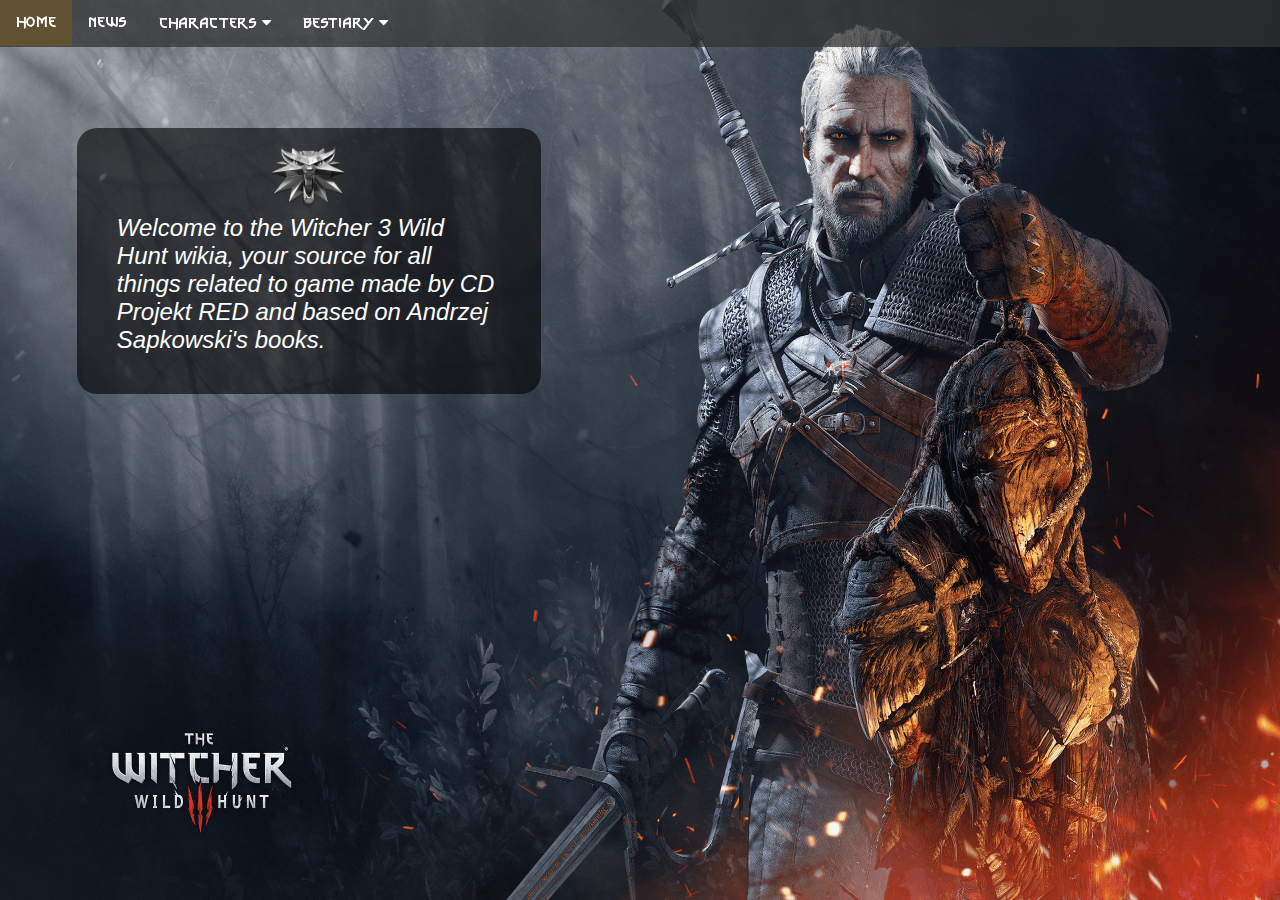
<file: index.html>
<!DOCTYPE html>
<html lang="en">
<head>
    <meta charset="UTF-8">
    <meta name="viewport" content="width=device-width, initial-scale=1.0">
     <script src="../Scripts/includehtml.js"></script>
     <link rel="icon" href="https://i.pinimg.com/originals/fd/b9/35/fdb935074c888327d04da71f20615e7d.png">
    <link rel="stylesheet" type="text/css" href="../Styles/index.css">
    <link rel="stylesheet" href="https://cdnjs.cloudflare.com/ajax/libs/font-awesome/4.7.0/css/font-awesome.min.css">
    <meta http-equiv="X-UA-Compatible" content="ie=edge">
    <title>Witcher wiki</title>
</head>
<body>

<div include-html="../Pages/navbar.html"></div>

<div id = "imgBackground">
    <main>
        <img id="wolfLogo" src="../Images/wolf_school.png" alt="Medallion" >
        
        Welcome to the Witcher 3 Wild Hunt wikia, 
        your source for all things related to game made by 
        CD Projekt RED and  based on Andrzej Sapkowski's books.
    </main>
</div>

<script>
    includeHTML();
</script>    
</body>
</html>
</file>
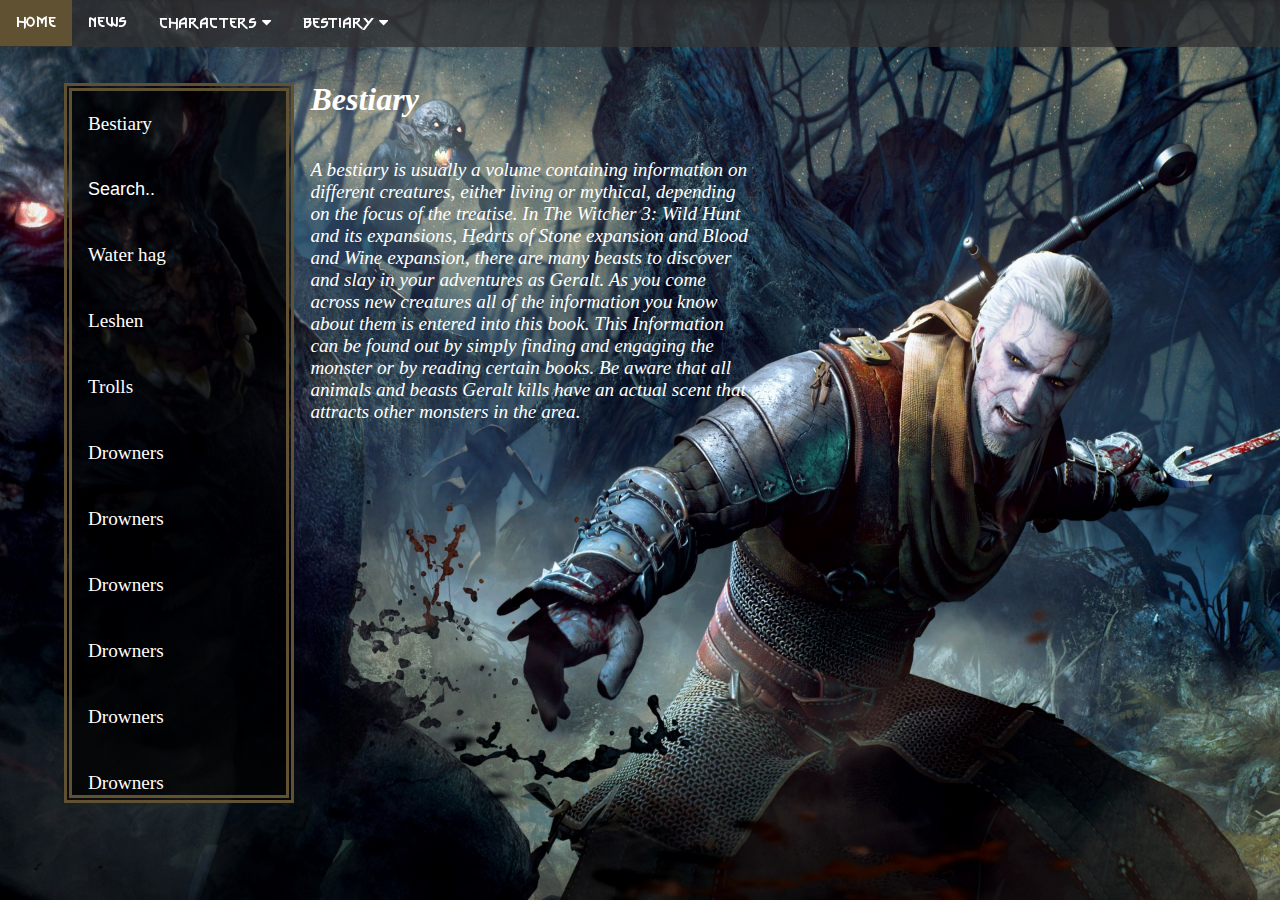
<file: Pages/bestiary.html>
<!DOCTYPE html>
<html lang="en">
<head>
    <meta charset="UTF-8">
    <meta name="viewport" content="width=device-width, initial-scale=1.0">
    <script src="../Scripts/includehtml.js"></script>
    <link rel="icon" href="https://i.pinimg.com/originals/fd/b9/35/fdb935074c888327d04da71f20615e7d.png">
    <link rel="stylesheet" type="text/css" href="../Styles/bestiary.css">
    <link rel="stylesheet" href="https://cdnjs.cloudflare.com/ajax/libs/font-awesome/4.7.0/css/font-awesome.min.css">
    <script src="../Scripts/search.js"></script>
    <meta http-equiv="X-UA-Compatible" content="ie=edge">
    <title>Witcher wiki</title>
</head>
<body>

    <div include-html="../Pages/navbar.html"></div> 



      <div id = "imgBackground">
        <main>
          
            <ul id="tab">
                <div id="firstTab"  class= "tablinks" onclick="openMonster(event, 'Bestiary')" >
                  <a href="#">Bestiary</a></div>
                <input type="text" id="mySearch" onkeyup="myFunction()" placeholder="Search.." title="Type in a category"> 
                <li class="tablinks" onclick="openMonster(event, 'Waterhag')"><a href="#">Water hag</a></li>
                <li class="tablinks" onclick="openMonster(event, 'Leshen')"><a href="#">Leshen</a></li>
                <li class="tablinks" onclick="openMonster(event, 'Trolls')"><a href="#">Trolls</a></li>
                <li class="tablinks" onclick="openMonster(event, 'Drowners')"><a href="#">Drowners</a></li>
                <li class="tablinks" onclick="openMonster(event, 'Drowners')"><a href="#">Drowners</a></li>
                <li class="tablinks" onclick="openMonster(event, 'Drowners')"><a href="#">Drowners</a></li>
                <li class="tablinks" onclick="openMonster(event, 'Drowners')"><a href="#">Drowners</a></li>
                <li class="tablinks" onclick="openMonster(event, 'Drowners')"><a href="#">Drowners</a></li>
                <li class="tablinks" onclick="openMonster(event, 'Drowners')"><a href="#">Drowners</a></li>
                
            </ul>
              
              <div id="Bestiary" class="tabcontent">
                <h1><i>Bestiary</i></h1>
                <section id="bestiarySection"> 
                    <p>
                        
                        <i>
                            A bestiary is usually a volume containing information on different creatures, 
                            either living or mythical, depending on the focus of the treatise. 
                            In The Witcher 3: Wild Hunt and its expansions, Hearts of Stone expansion and
                             Blood and Wine expansion, there are many beasts to discover and slay in your 
                             adventures as Geralt. As you come across new creatures all of the information you
                              know about them is entered into this book. This Information can be found out by simply 
                              finding and engaging the monster or by reading certain books. Be aware that all animals
                               and beasts Geralt kills have an actual scent that attracts other monsters in the area.
                        </i>
                    </p>
                    
                </section>
                
              </div>
              <div id="Waterhag" class="tabcontent">
                <h1><i>Water hag</i></h1>
                <img class="monsterImg" src="../Images/waterhag.png" alt="waterhag">
                <section>
                    <p>
                        <hr class="style-eight" />
                        <i>Folk say water hags are drowner's wives. If that be true, 
                            'tain't no wonder why they're such ornery bitches.
                            – Shemhel of Dregsdon
                        </i>
                    </p>
                    <p>
                        <i>
                            Some tales mention water hags and swamp 
                            bints masquerading as lost old women to lure
                            travelers back to the rickety shacks they build in the wetlands.
                            In truth, only a blind man, or a sighted man blinded with drink, could 
                            mistake the rank sludge and rotting carrion of a water hag's den for a cozy 
                            cottage, and the hideous hag herself for an innocent grandmother. 
                            Their wrinkled, wart-covered bodies stand nearly two yards tall, 
                            with skin the color of a long-dead cadaver and stinking of muck and fish.
                            Bony growths two spans long stick out from their backs, with hair like a 
                            tangle of seaweed and claws that would make a werewolf proud completing the 
                            picture.
                        </i>
                    </p>
                </section>
                
                
              </div>
              <div id="Leshen" class="tabcontent">
                <h1><i>Leshen</i></h2>
                <img class="monsterImg" src="../Images/leshen.png" alt="leshen">
                <section>
                    <p>
                        <hr class="style-eight" />
                        <i>Humans have long been fascinated by the wild wood — living in its vicinity was the source of tales 
                            about creatures ferocious and benign,
                             friendly and hostile. As they started to settle deeper and deeper into the forests, 
                             respect for the unknown diminished. Lumber was gathered, stone abodes were built. 
                             As the pestilence that was humanity grew bigger, so did the forest's and its inhabitants' wrath.
                        </i>
                    </p>
                    <p>
                        <i>
                            At the heart of the forest lies a secret. 
                            In a place born of darkness and primeval nature, 
                            resides a mighty and terrifying guardian. 
                            Immune to human steel, it is believed the leshen is nature's way of protecting 
                            the forest and the animals that live within it from the threat humans 
                            started to pose upon their ravaging expansion deeper into the lands..
                        </i>
                    </p>
                    <p>
                        <i>
                            Along with the animals it commands, 
                            the leshen became a force to be reckoned with. 
                            Sometimes worshipped, this creature can heal other 
                            woodland animals and summon nekkers or crows to protect the forest. 
                            Its attacks are slow, but deadly — be cautious not to get shackled by 
                            its underground roots.
                        </i>
                    </p>
                    <p>
                        <i>
                            Leshens dwell in dense, primeval woods.
                             Fiercely territorial creatures, they hunt with stealth and cunning as their 
                             only companions. They use their inborn magic to control the plants and animals
                              within their territory – and so, when stalking them, half the battle is merely
                               getting near enough to strike. Leshens old enough to earn the appellation
                                "ancient" wield advanced skills and tactics that make them particularly dangerous.
                        </i>
                    </p>
                </section>
                
              </div>
              <div id="Trolls" class="tabcontent">
                <h1><i>Rock troll</i></h1>
                <img class="monsterImg" src="../Images/troll.png" alt="leshen">
                <section>
                    <p>
                        <hr class="style-eight" />
                        <i>
                            Man must riddly talk. But no tricksy. Or troll boom man head.
                            – rock troll dwelling in a cave on Undvik
                        </i>
                    </p>
                    <p>
                        <i>
                            If while hiking high in the mountains you come across a walking stone, 
                            do not think your eyes deceive you. 
                            Instead, draw your sword – for before you stands a rock troll. 
                            True, not every encounter with these creatures ends in a fight - 
                            while not particularly intelligent, trolls are capable of reason –
                             but it is better to prepare for the worst. Otherwise, your hike might 
                             end not on the summit, but in their stew.
                        </i>
                    </p>
                    <p>
                        <i>
                            Trolls are able to use fire and simple tools,
                            and some of them have even mastered the basics of Common Speech.
                            Though linguistic nuances such as conjugations and declinations escape them,
                            they are extremely fond of riddles, rhymes and all sorts of wordplay,
                            a fact a witcher in possession of a bit of wit can use to his advantage
                        </i>
                    </p>
                    <p>
                        <i>
                            If a fight proves inevitable, 
                            one must watch out for the stones these trolls throw with great strength 
                            and shocking precision. Their powerful, heavy fists also present a danger, 
                            for they can buckle even the sturdiest breastplate or cuirass. Since their 
                            backs are covered in a layer of rocky growth, blows delivered from behind will 
                            not do them much damage. They must thus be fought directly, standing face to 
                            face – and preferably armed with a sword covered in a fresh coating of ogroid oil. 
                        </i>
                    </p>
                </section>
              </div>

        </main>
      </div>

 
<script src="../Scripts/changeMonsters.js"></script>
<script>
    includeHTML();
</script>  
</body>
</html>
</file>
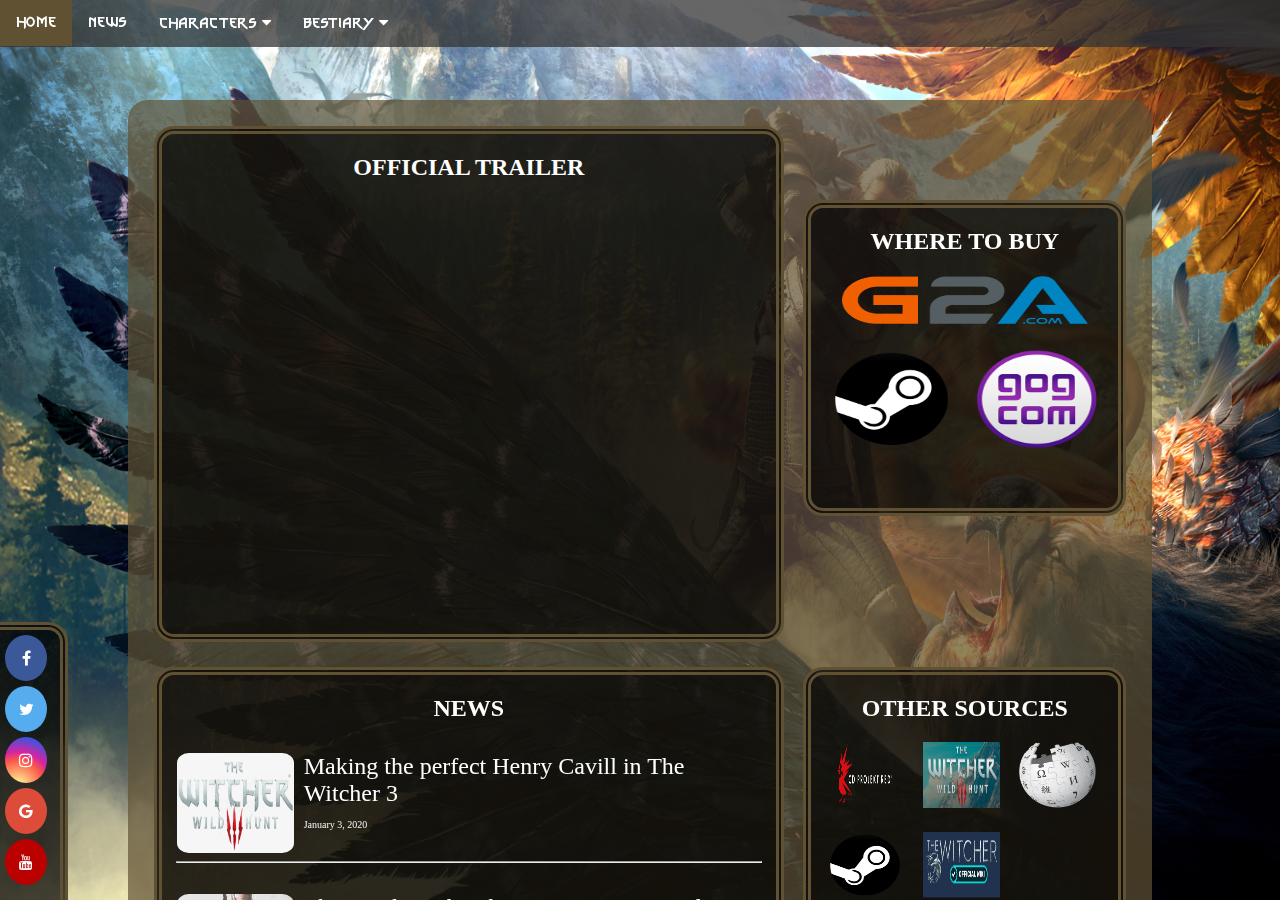
<file: Pages/news.html>
<!DOCTYPE html>
<html lang="en">
<head>
    <meta charset="UTF-8">
    <meta name="viewport" content="width=device-width, initial-scale=1.0">
    <script src="../Scripts/includehtml.js"></script>
    <meta http-equiv="X-UA-Compatible" content="ie=edge">
    <link rel="icon" href="https://i.pinimg.com/originals/fd/b9/35/fdb935074c888327d04da71f20615e7d.png">
    <link rel="stylesheet" type="text/css" href="../Styles/news.css">
    <link rel="stylesheet" href="https://cdnjs.cloudflare.com/ajax/libs/font-awesome/4.7.0/css/font-awesome.min.css">
    <title>Witcher wiki</title>
</head>
<body>

<div include-html="../Pages/navbar.html"></div> 


<div id = "imgBackground">
    

<main>
  <section>
      <h2>OFFICIAL TRAILER</h2>
    <iframe  src="https://www.youtube.com/embed/c0i88t0Kacs" frameborder="0" 
    allow="accelerometer; autoplay; encrypted-media; gyroscope; picture-in-picture" 
    allowfullscreen></iframe>
       </video>

  </section>  
  <aside id="firstAside">

    <h2>WHERE TO BUY</h2>
    <a href="https://www.g2a.com/search?query=witcher%203" target="_blank"><img id="g2aImg" src="../Images/g2a.png" alt="G2A"></a>
    <a href="https://store.steampowered.com/app/292030/The_Witcher_3_Wild_Hunt" target="_blank"><img class="buyImg" src="../Images/steam.png" alt="Steam"></a>
    <a href="https://www.gog.com/game/the_witcher_3_wild_hunt" target="_blank"><img class="buyImg" src="../Images/gog.png" alt="GOG"></a>

  </aside id="firstAside">

  

  <article>

    <h2>NEWS</h2>
    
    <div class="smallnews">
        <img src="../Images/witcherlogo.png" alt="G2A" >
        <p> <a href="https://www.pcgamer.com/henry-cavill-witcher-3-mod/?ns_campaign=article-feed&amp;ns_mchannel=ref&amp;ns_source=steam&amp;ns_linkname=0&amp;ns_fee=0">
            Making the perfect Henry Cavill in The Witcher 3</a><br><span>January 3, 2020</span></p>      
    </div>

     <hr>

    <div class="smallnews">
        <img src="../Images/witcherlogo2.jpg" alt="Players">
        <p><a href="https://www.pcgamer.com/the-witcher-3-breaks-100000-concurrent-players-on-steam-for-the-first-time/?ns_campaign=article-feed&amp;ns_mchannel=ref&amp;ns_source=steam&amp;ns_linkname=0&amp;ns_fee=0">
            The Witcher 3 breaks 100K concurrent players on Steam for the first time</a><br><span>December 29, 2019</span></p>
    </div>

    <hr>

    <div class="smallnews">
        <img src="../Images/wittcherlogo3.jpeg" alt="Players">
        <p><a href="https://www.eurogamer.net/articles/2019-12-21-cd-projekt-and-the-witcher-author-andrzej-sapkowski-ink-new-ip-rights-deal">
            CD Projekt and The Witcher author Andrzej Sapkowski ink new IP rights deal</a><br><span>December 21, 2019</span></p>
    </div>

    <hr>

    <div class="smallnews">
        <img src="../Images/witcherlogo.png" alt="Players">
        <p><a href="https://en.cdprojektred.com/news/the-witcher-3-wild-hunt-coming-to-xbox-game-pass/">
            The Witcher 3: Wild Hunt coming to Xbox Game Pass!<br><span>November 14, 2019</span></a></p>
    </div>

    <hr>

    <a href=""><h3>More..</h3></a>
  </article>


  <aside id="secondAside">
    <h2> OTHER SOURCES</h2>
    <a href="https://en.cdprojektred.com/" target="_blank"><img src="../Images/cdprojektred.png" alt="cdprojektred"></a>
    <a href="https://thewitcher.com/en/witcher3" target="_blank"><img  src="../Images/officialpage.png" alt="officialpage"></a>
    <a href="https://en.wikipedia.org/wiki/The_Witcher_3:_Wild_Hunt" target="_blank"><img  src="../Images/wikipedia.png" alt="wikipedia"></a>
    <a href="https://steamcommunity.com/app/292030" target="_blank"><img class="buyImg" src="../Images/steam.png" alt="Steam"></a>
    <a href="https://witcher.fandom.com/wiki/Witcher_Wiki" target="_blank"><img class="buyImg" src="../Images/officialwiki.png" alt="officialwiki"></a>

  </aside>

</main>

<div id="socialButtons">

    <a href="https://www.facebook.com/thewitcher"  target="_blank" class="fa fa-facebook"></a>
    <a href="https://twitter.com/witchergame" target="_blank" class="fa fa-twitter"></a>
    <a href="https://www.instagram.com/cdpred/" target="_blank" class="fa fa-instagram"></a>
    <a href="#"  class="fa fa-google"></a>
    <a href="https://www.youtube.com/user/WitcherGame"  target="_blank" class="fa fa-youtube"></a>

</div>


</div>






<script>
    includeHTML();
</script> 
</body>
</html>
</file>
<file: Styles/index.css>
@import "../Styles/navbar.css";


html, body {
    margin: 0;
    height: 100%;
    width: 100%;
}

#imgBackground{
    background-image: url("../Images/witcher_background.png");
    height: 100%;
    width: 100%;
    min-width: 1280px;
    min-height: 600px;
    background-repeat: no-repeat;
    background-size: 100% 100%;
    overflow: auto;
}

main{
    margin-top: 10%;
    margin-left: 6%;
    padding: 10px 40px 40px 40px;
    width: 30%;
    font-family:'Lucida Sans', 'Lucida Sans Regular', 'Lucida Grande', 'Lucida Sans Unicode', Geneva, Verdana, sans-serif;
    font-style: italic;
    font-size: x-large;
    color:white;
    background-color: rgb(0, 0, 0, 0.6);
    border-radius: 20px;
    

           
}

#wolfLogo{
    width: 20%;
    height: 20%;
    display: block;
    margin: 0 auto;
}
</file>
<file: Styles/bestiary.css>
@import "../Styles/navbar.css";

html, body {

    margin: 0;
    height: 100%;
    width: 100%;

}

#imgBackground{
    
    background-color: black;
    height: 100%;
    width: 100%;
    min-width: 1280px;
    background-repeat: no-repeat;
    background-size: 100% 100%;
    overflow: auto;

}

main{

    margin: 0 auto;
    margin-top: 60px;
    width: 90%;
    height: 80%;

}

* {box-sizing: border-box}


#tab {
  
  list-style-type: none;
  background-color: rgb(0, 0, 0, 0.5);
  float: left;
  width: 20%;
  height: 100%;
  padding: 0;
  margin: 0;
  overflow-y: auto;
  margin-top: 2%;
  border: solid rgb(96, 81, 51);
  border-style: double;
  border-width: 8px;
 
  
}

 input{

  display: block;
  background-color: inherit;
  color: white;
  padding: 22px 16px;
  width:100%;
  border: none;
  outline: none;
  text-align: left;
  cursor: pointer;
  font-size: large;
  transition: 0.3s;
  
}

::placeholder {

  color: white;

}


#tab li {

  display: block;
  background-color: inherit;
  color: white;
  font-size: larger;
  padding: 22px 16px;
  width: 100%;
  outline: none;
  text-align: left;
  cursor: pointer;
  transition: 0.3s;
  
}



#firstTab{

  display: block;
  background-color: inherit;
  color: white;
  font-size: larger;
  padding: 22px 16px;
  width: 100%;
  border: none;
  outline: none;
  text-align: left;
  cursor: pointer;
  transition: 0.3s;

}

#firstTab a{

  text-decoration: none;
  color: white;

}

#firstTab:hover{
  background-color: rgb(96, 81, 51);
  
}


#tab li:hover {

  background-color: rgb(96, 81, 51);
  
}


#tab li.active {

  background-color: rgb(96, 81, 51);
  
}

#tab li a{
  
  text-decoration: none;
  color: white;
  display: block;

}


.tabcontent {

  float: right;
  padding: 0 16px;
  color: white;
  width: 80%;
  height: 100%;
  border-left: none;
  
}


section{

    width: 40%;
    height: 70%;
    float: right;
    margin-right: 2%;
    overflow-y: auto;
    
}

#bestiarySection{

    width: 50%;
    height: 70%;
    float: left;
    font-size: larger;
    
}

.monsterImg{

    width: 50%;
    height: 500px;

}

  hr.style-eight {

    overflow: visible; /* For IE */
    padding: 0;
    border: none;
    border-top: medium double rgb(96, 81, 51);
    color: rgb(96, 81, 51);
    text-align: center;
    border-width: 0.3em;
    width: 80%;
            
}
hr.style-eight:after {

    content: "Ꝏ";
    display: inline-block;
    position: relative;
    top: -0.7em;
    font-size: 1.5em;
    padding: 0 0.25em;
    background: black;
    
}
</file>
<file: Styles/news.css>
@import "../Styles/navbar.css";

html, body {

    margin: 0;
    height: 100%;
    width: 100%; 
    
   
}

#imgBackground{

    background-image: url("../Images/griffin.jpg ");
    height: 100%;
    width: 100%;
    min-width: 1280px;
    background-repeat: no-repeat;
    background-size: 100% 100%;
    overflow: auto;

}


main{
    
    margin-left: 10%;
    margin-top: 100px;
    background-color: rgb(96, 81, 51, 0.7);
    width: 80%;
    display: inline-block;
    height: auto;
    border-radius: 20px;
    overflow: visible;    

}


section{
    
    background-color: rgb(0, 0, 0, 0.7);
    width: 60%;
    height: 500px;
    margin-top: 2.5%;
    margin-left: 2.5%;
    float: left;
    border-radius: 20px;
    border: solid rgb(96, 81, 51);
    border-style: double;
    border-width: 8px;
    
}

iframe{

    margin-left: 5%;
    width: 90%;
    height: 80%; 
      
}

h2, h3{

    text-align: center;
    color: white;   
}

#firstAside{

    background-color: rgb(0, 0, 0, 0.7);
    width: 30%;
    height: 300px;
    margin-top: 100px;
    margin-right: 2.5%;
    float: right;
    border-radius: 20px;
    border: solid rgb(96, 81, 51);
    border-style: double;
    border-width: 8px;
}

#g2aImg{

    margin-left: 10%;
    width: 80%;
    height: 50px;

}

.buyImg{

    margin-left: 6%;
    margin-top: 20px;
    width: 40%;
    height: 100px;

}

#secondAside{

    background-color: rgb(0, 0, 0, 0.7);
    width: 30%;
    height: 300px;
    margin-right: 2.5%;
    margin-top: 2.5%;
    float: right;
    border-radius: 20px;
    border: solid rgb(96, 81, 51);
    border-style: double;
    border-width: 8px;

}

#secondAside img{

    width: 25%;
    height: 22%;
    margin-left: 5%;

}


article{

    background-color: rgb(0, 0, 0, 0.7);
    width: 60%;
    height: fit-content;
    margin-top: 2.5%;
    margin-left: 2.5%;
    float: left;
    clear: both;
    margin-bottom: 2.5%;
    border-radius: 20px;
    border: solid rgb(96, 81, 51);
    border-style: double;
    border-width: 8px;
    
}

.smallnews{
    
    width: 95%;
    height: 100px;
    margin-top: 5%;
    margin-left: 2.5%;
    font-size: x-large;
   
}

.smallnews > img{

    width: 20%;
    height: 100%;
    float: left;
    margin-right: 10px;
    border-radius:10% ;

}

a:link{

    text-decoration: none;

}

a{

    color: white;

}

span{

    color:whitesmoke;
    font-size: x-small;

}



#socialButtons{

    background-color: rgb(0, 0, 0, 0.7);
    width: 60px;
    height: 270px;
    position: fixed;
    left: 0;
    bottom: 0;
    border-top-right-radius: 20px;
    border-top:solid rgb(96, 81, 51);
    border-right: solid rgb(96, 81, 51);
    border-right-style: double;
    border-top-style: double;
    border-width: 8px;

}

#socialButtons > .fa {

    width: 70%;
    padding-top: 15px;
    padding-bottom: 15px;
    margin-left: 5px;
    margin-top: 5px;
    text-align: center;
    text-decoration: none;
    border-radius: 50%;
    
    
}
  
#socialButtons > .fa:hover {

      opacity: 0.7;

}
  
#socialButtons > .fa-facebook {

    background: #3B5998;
    color: white;
    
}

#socialButtons >.fa-twitter {

    background: #55ACEE;
    color: white;

}
  
#socialButtons > .fa-instagram{

    background: #d6249f;
  background: radial-gradient(circle at 30% 107%, #fdf497 0%, #fdf497 5%, #fd5949 45%,#d6249f 60%,#285AEB 90%);
    color: #fff;

}

#socialButtons > .fa-google {

    background: #dd4b39;
    color: white;

}

#socialButtons > .fa-youtube {

    background: #bb0000;
    color: white;
    
}

  
hr{

    width: 95%;

}
</file>
